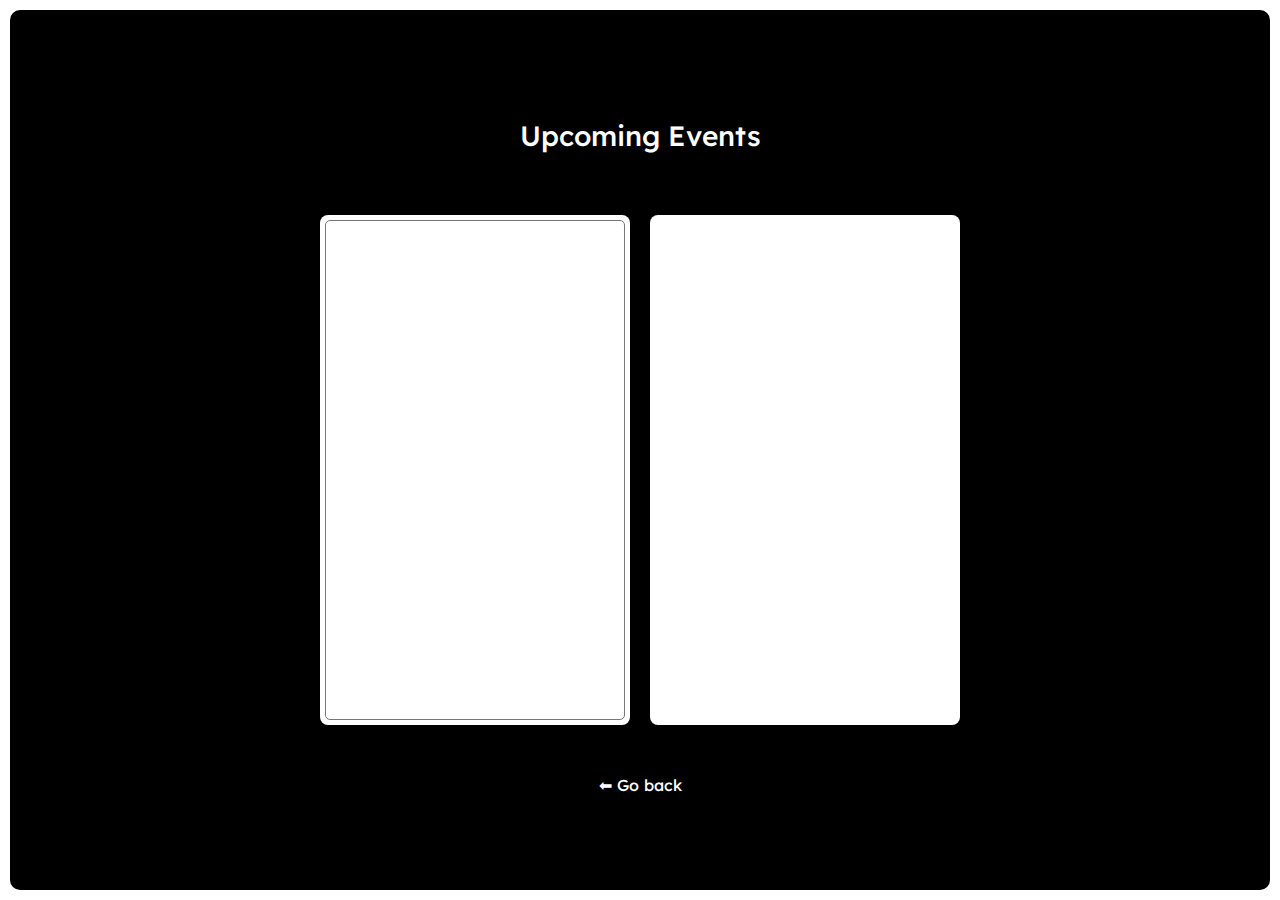
<file: calendar.html>
<!DOCTYPE html>
<html lang="en">
<head>
    <meta charset="UTF-8">
    <meta name="viewport" content="width=device-width, initial-scale=1.0">
    <title>Calendar - Oriental Healing Arts Center</title>
    <link rel="preconnect" href="https://fonts.googleapis.com">
    <link rel="preconnect" href="https://fonts.gstatic.com" crossorigin>
    <link href="https://fonts.googleapis.com/css2?family=Lexend:wght@300;400;500;600&family=Young+Serif&display=swap" rel="stylesheet">
    <link rel="stylesheet" href="styles.css">
</head>
<body id="calendar">
    
    <div class="content">

        <div class="banner">
            <h1>Upcoming Events</h1>
        </div>

        <div class="events" >
            <div class="iframe"> 
                <iframe src="https://calendar.google.com/calendar/embed?height=600&wkst=1&ctz=America%2FAnchorage&showPrint=0&mode=AGENDA&showTitle=0&showCalendars=0&src=b3JpZW50YWxoZWFsaW5nYXJ0c2NlbnRlckBnbWFpbC5jb20&color=%23039BE5" style="border:solid 1px #777" width="300" height="500" frameborder="0" scrolling="no"></iframe>
            </div>  
            <div class="iframe"> 
                <iframe src="https://www.facebook.com/plugins/page.php?href=https%3A%2F%2Fwww.facebook.com%2Forientalhealingartscenter&tabs=timeline&width=340&height=500&small_header=false&adapt_container_width=true&hide_cover=false&show_facepile=true&appId=383282849255305" width="300" height="500" style="border:none;overflow:hidden" scrolling="no" frameborder="0" allowfullscreen="true" allow="autoplay; clipboard-write; encrypted-media; picture-in-picture; web-share"></iframe>
            </div>  
        </div>

        <div class="back">
            <a class="back-button" href="/.">⬅ Go back</a>
        </div>

    </div>
    <script src="script.js"></script>
</body>
</html>
</file>
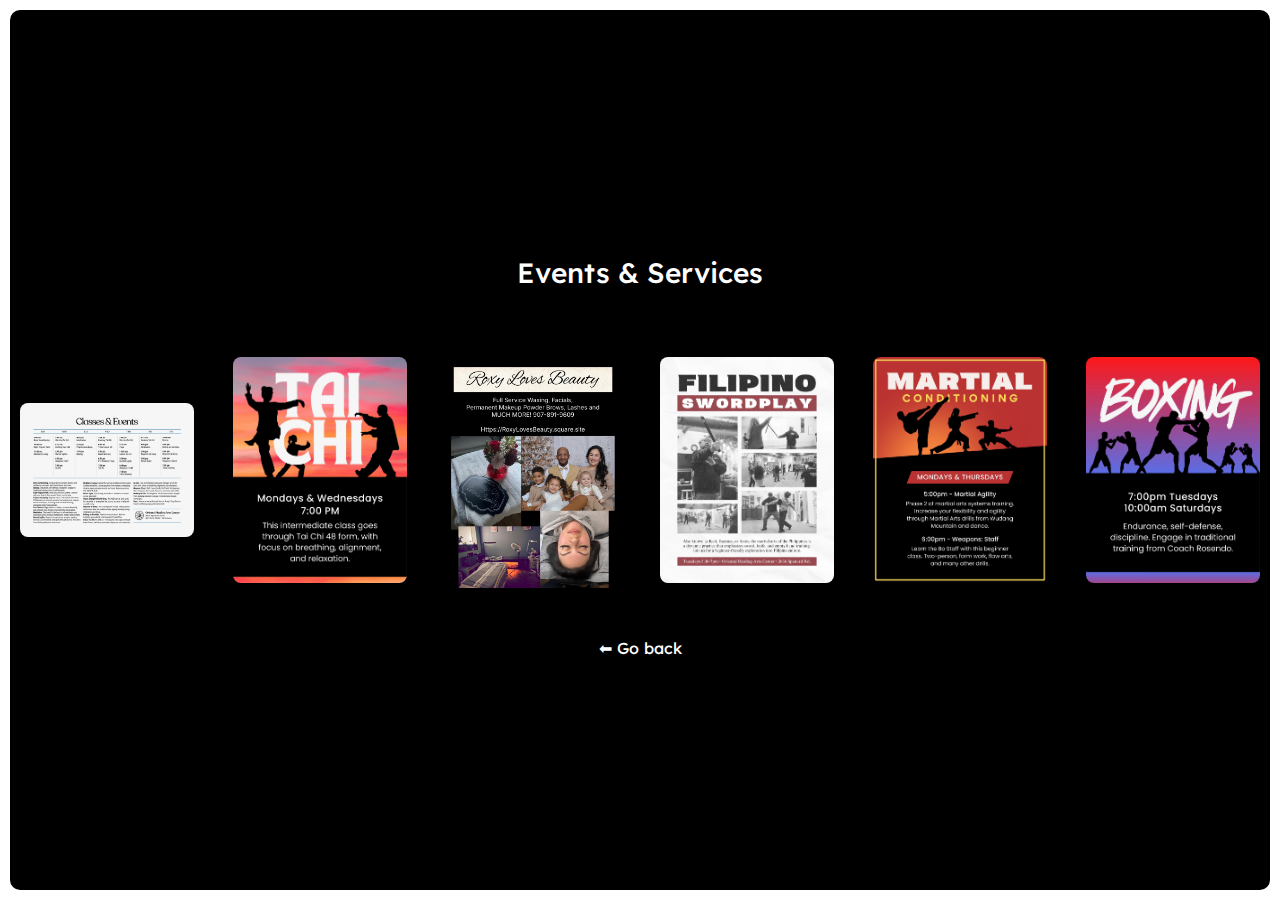
<file: events.html>
<!DOCTYPE html>
<html lang="en">
<head>
    <meta charset="UTF-8">
    <meta name="viewport" content="width=device-width, initial-scale=1.0">
    <title>Classes and Events</title>
    <link rel="preconnect" href="https://fonts.googleapis.com">
    <link rel="preconnect" href="https://fonts.gstatic.com" crossorigin>
    <link href="https://fonts.googleapis.com/css2?family=Lexend:wght@300;400;500;600&family=Young+Serif&display=swap" rel="stylesheet">
    <link rel="stylesheet" href="styles.css">
</head>
<body id="calendar">
    
    <div class="content">

        <div class="banner">
            <h1>Events & Services</h1>
        </div>

        <div class="events" >
            <a href="assets/events.jpg">
                <img src="assets/events.jpg">                
            </a>
            <a href="assets\event-tc.jpg">
                <img src="assets\event-tc.jpg">
            </a>
            <a href="assets/service-roxy.jpeg">
                <img src="assets/service-roxy.jpeg">
            </a>
            <a href="assets\event-fma.jpg">
                <img src="assets\event-fma.jpg">
            </a>
            <a href="assets\event-mc.jpg">
                <img src="assets\event-mc.jpg">
            </a>
            <a href="assets\event-boxing.jpg">
                <img src="assets\event-boxing.jpg">
            </a>
        </div>

        <div class="back">
            <a class="back-button" href="/.">⬅ Go back</a>
        </div>

    </div>
    <script src="script.js"></script>
</body>
</html>
</file>
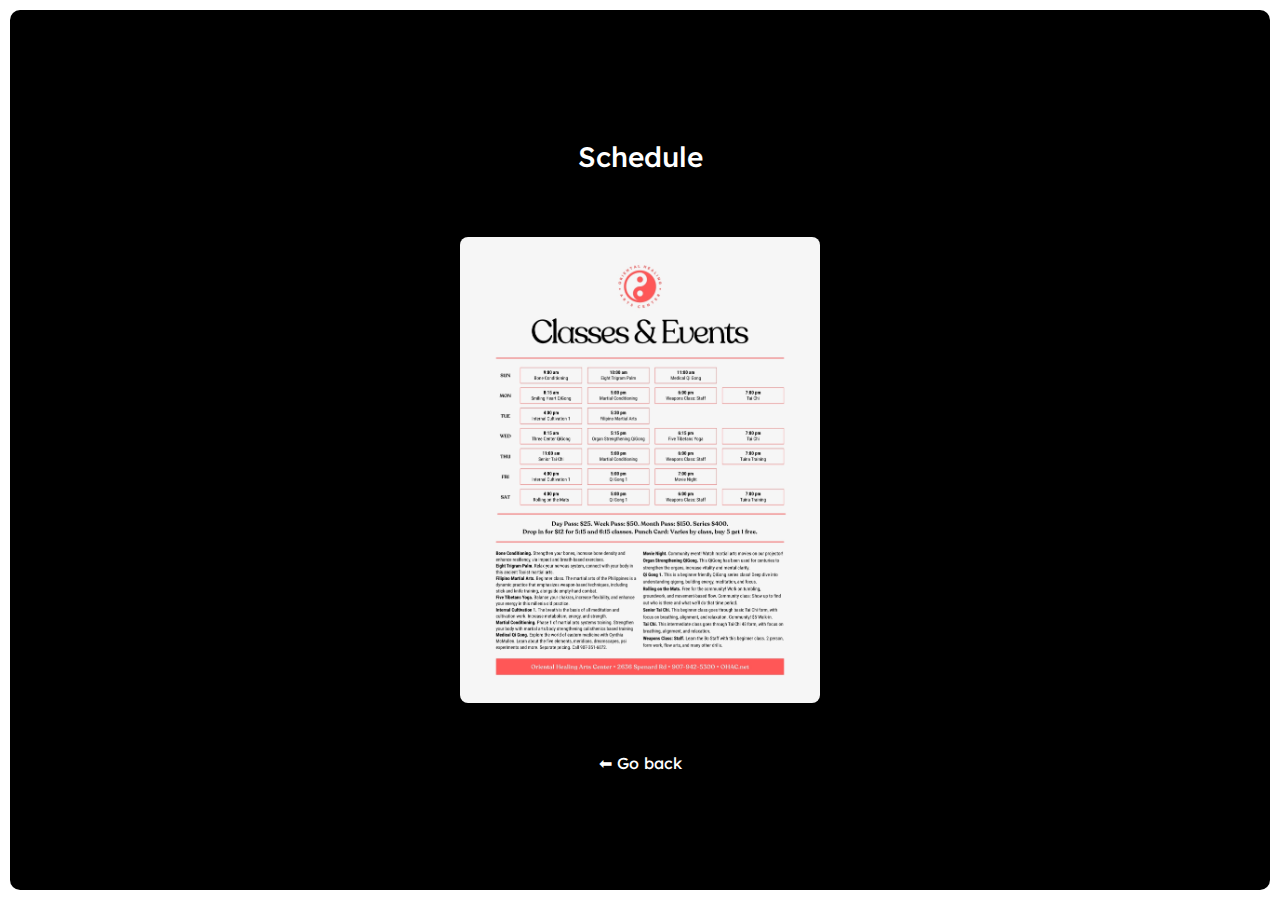
<file: products.html>
<!DOCTYPE html>
<html lang="en">
<head>
    <meta charset="UTF-8">
    <meta name="viewport" content="width=device-width, initial-scale=1.0">
    <title>Classes and Events</title>
    <link rel="preconnect" href="https://fonts.googleapis.com">
    <link rel="preconnect" href="https://fonts.gstatic.com" crossorigin>
    <link href="https://fonts.googleapis.com/css2?family=Lexend:wght@300;400;500;600&family=Young+Serif&display=swap" rel="stylesheet">
    <link rel="stylesheet" href="styles.css">
</head>
<body id="calendar">
    
    <div class="content">

        <div class="banner">
            <h1>Schedule</h1>
        </div>

        <div class="events" >
            <a href="assets\ohac-schedule.jpg">
                <img src="assets\ohac-schedule.jpg">
            </a>
        </div>

        <div class="back">
            <a class="back-button" href="/.">⬅ Go back</a>
        </div>

    </div>
    <script src="script.js"></script>
</body>
</html>
</file>
<file: styles.css>
/* Reset and base styles */
* {
    margin: 0;
    padding: 0;
    box-sizing: border-box;
    
}

a {
    text-decoration: none;
    color: inherit;
}

/* Body styles - using flexbox for centering */
body {
    font-family: 'Lexend', sans-serif;
    -ms-overflow-style: none;  /* IE and Edge */
    scrollbar-width: none;  /* Firefox */
    color: white;
    background-color: #ffffff;
    overflow: hidden;
    position: relative;
    display: flex;
    justify-content: center;
    align-items: stretch;
    height: 100svh;
    min-height: 100%;
    padding: 10px 10px;
}

body::-webkit-scrollbar {
    display: none;
}

.content {
    width: 100vw;
    display: flex;
    flex-direction: column;
    align-items: center;
    border-radius: 10px;
    background: #000000;
	background-size: 400% 400%;
	animation: gradient 15s ease infinite;
    color: white;
    overflow: auto;
    -ms-overflow-style: none;  /* IE and Edge */
    scrollbar-width: none;  /* Firefox */
}

.banner {
    display: flex;
    justify-content: center;
    align-items: center;
    flex-direction: column;
    align-items: center;
    /* gap: 20px; */
    max-width: 100vw;
}

.banner img {
    object-fit: cover;
    display: block;
    width: 100vw;
    max-width: 100%;
}

.banner h1 {
    font-weight: 500;
    font-size: 28px;
    /* padding: 60px 40px; */
    text-align: center;
}

/* HOME ======================================================================== */
/* Main container that will hold all content */

/* Center content wrapper - using flexbox for vertical layout */
#home .content {
    justify-content: center;
    background: radial-gradient(circle at 0% 50%, #000000, #000000, #04001f, #03012f, #030925, #000000, #000000);
      background-size: 400% 400%;
      animation: moveGradient 120s linear infinite;
}

@keyframes moveGradient {
      0% {
        background-position: 0% 50%;
      }
      25% {
        background-position: 100% 50%;
      }
      50% {
        background-position: 100% 100%;
      }
      75% {
        background-position: 0% 100%;
      }
      100% {
        background-position: 0% 50%;
      }
    }

/* Logo styling */
.logo {
    width: 120px;
    /* height: 74px; */
}

.logo img {
    width: 100%;
    /* height: 100%; */
    filter: invert(1);
}

/* Center name styling */
.name {
    font-family: 'Young Serif', serif;
    color: #fff;
    text-align: center;
    margin-top: 20px;
    font-size: 20px;
    font-weight: 400;
    max-width: 240px;
}

/* Divider styling */
#home .divider {
    width: 30px;
    height: 2px;
    background-color: #fff;
    margin: 25px 0px 20px;
}

/* Menu styling - using flexbox */
.menu {
    width: 100%;
    text-align: center;
}

.menu ul {
    list-style: none;
    display: flex;
    flex-direction: column;
    align-items: center;
    gap: 5px;
    width: 100%;
}

.menu a {
    font-family: 'Lexend', sans-serif;
    font-size: 14px;
    color: #fff;
    text-decoration: none;
    text-transform: uppercase;
    letter-spacing: 0.03em;
    transition: all 0.3s ease;
    display: flex;
    justify-content: center;
    align-items: center;
    width: 140px;
    height: 40px;
}

.menu a:hover {
    background-color: #fff;
    color: #000;
    border-radius: 2px;
}

/* ABOUT ======================================================================== */

#about .logo {
    margin: 70px 0px 10px;
}
#about h1 {
    margin: 0px 30px 40px;
    max-width: 300px;
}

#about .text {
    max-width: 600px;
    padding: 40px 40px;
}
#about p {
    line-height: 2;
    font-size: 15px;
    font-weight: 300;
    text-align: justify;
}

@media screen and (min-width: 601px) {
    #about .banner img {
        max-width: 600px;
        border-radius: 4px;
    }
}

/* BOOK ======================================================================== */

#book .banner {
    margin-bottom: 40px;
}

@media screen and (min-width: 640px) {
    #book .banner img {
        height: 600px;
        
    }
}

#book .text {
    padding: 0px 30px;
    max-width: 400px;
}

@media screen and (min-width: 601px) {
    #book .text {
        border-radius: 16px;
        padding: 0px 30px;
        width: 100%;
        max-width: 500px;
    }
}

#book .text h1,h2,h3,h4,h5,h6 {
    font-weight: 400;
    margin-bottom: 10px;
}

@media screen and (min-width: 640px) {
    #book h1 {
        font-size: 42px;
    }
}

#book .text p {
    font-weight: 300;
    margin-bottom: 10px;
    line-height: 1.75;
}

#book .text h1,h2,p {
    padding: 0px 10px;
}

blockquote {
    background-color: #111;
    border-radius: 4px;
    padding: 20px;
    margin: 20px 0px 20px;
}

#book .iframe {
    background-color: white;
    margin: 0px auto;
    border-radius: 16px;
    padding: 15px 0px;
    width: 100%;
    max-width: 340px;
}

@media screen and (min-width: 601px) {
    #book .iframe {
        padding: 20px 0px;
        width: 100%;
        max-width: 600px;
    }
}

/* CALENDAR ======================================================================== */

#calendar {
    background-color: #ffffff;
    /* overflow: hidden; */
    position: relative;
    display: flex;
    justify-content: center;
    align-items: stretch;
}

#calendar .banner {
    display: flex;
    justify-content: center;
    align-items: center;
    /* padding: 20px 20px; */
    min-height: 160px;
    color: white;
}

#calendar .banner h1 {
    font-weight: 500;
    font-size: 28px;
    /* text-transform: uppercase; */
}

.events {
    display: flex;
    flex-direction: column;
    align-items: center;
    justify-content: center;
    width: 100%;
    gap: 20px;
}

@media screen and (min-width: 640px) {
    .events {
        flex-direction: row;
        
    }
}

@media screen and (min-width: 640px) {
    #calendar .content {
        justify-content: center;
        align-items: stretch;
    }
}

.events img {
    display: block;
    margin: 0px auto;
    width: 90%;
    max-width: 400px;
    border-radius: 8px;
}

.events .iframe {
    padding: 5px;
    background-color: white;
    border-radius: 8px;
    margin: 0px;
}

.events .iframe iframe {
    border-radius: 5px;
}

/* PICTURES ======================================================================== */

/* Pictures page styles */
#photos {
    background-color: #ffffff;
    /* overflow: hidden; */
    position: relative;
    display: flex;
    justify-content: center;
    align-items: stretch;
    /* height: 100vh; */
}

#photos .banner {
    display: flex;
    justify-content: center;
    align-items: center;
    /* padding: 20px 20px; */
    /* min-height: 200px; */
    color: white;
    font-weight: 500;
    font-size: 28px;
    padding: 75px;
}

#photos .banner h1 {
    font-weight: 400;
    font-size: 28px;
    /* text-transform: uppercase; */
}



/* Photo grid styling - two column square layout */
.photo-grid {
    display: grid;
    grid-template-columns: repeat(2, 1fr);
    gap: 10px;
    width: 100%;
    margin: 0px auto;
    max-width: 600px;
    padding: 0px 20px;
    height: 100%;
    overflow: auto;
    -ms-overflow-style: none;  /* IE and Edge */
    scrollbar-width: none;  /* Firefox */
}

.photo {
    position: relative;
    width: 100%;
    padding-bottom: 100%; /* Creates a square aspect ratio */
    overflow: hidden;
}

.photo img {
    position: absolute;
    top: 0;
    left: 0;
    width: 100%;
    height: 100%;
    object-fit: cover; /* This ensures the image covers the square area properly */
    border-radius: 2px; 
    transition: transform 0.3s ease;
    cursor: pointer;
}

.photo:hover img {
    transform: scale(1.05);
}

/* Media query for larger screens (>600px) - three column layout */
@media screen and (min-width: 601px) {
    .photo-grid {
        grid-template-columns: repeat(3, 1fr);
        max-width: 900px; /* Increased max-width to accommodate the wider layout */
    }
}

.lightbox {
    background-color: rgba(0, 0, 0, 0.97);
    display: none;
    justify-content: center;
    align-items: center;
    position: fixed;
    width: 100vw;
    height: 100vh;
    top: 0;
    left: 0;
    z-index: 1000;
    cursor: pointer;
}

.lightbox.active {
    display: flex;
}

.lightbox-content {
    position: relative;
    max-width: 100%;
    max-height: 90%;
    display: flex;
    justify-content: center;
    align-items: center;
}

.lightbox img {
    max-width: 100%;
    max-height: 90vh;
    object-fit: contain;
    cursor: default;
}

.lightbox-nav {
    position: absolute;
    width: 100%;
    display: flex;
    justify-content: space-between;
    top: 50%;
    transform: translateY(-50%);
    z-index: 1001;
    opacity: 1;
    transition: opacity 0.5s ease;
}

.lightbox-nav button {
    background-color: rgba(0, 0, 0, 0.0);
    color: white;
    border: none;
    border-radius: 50%;
    /* width: 40px; */
    /* height: 40px; */
    font-size: 20px;
    cursor: pointer;
    margin: 0 20px;
    display: flex;
    justify-content: center;
    align-items: center;
}

/* IFRAME ======================================================================== */
    

.iframe {
    display: flex;
    justify-content: center;
    margin: 0px auto;
}


/* MOBILE DESKTOP ======================================================================== */
.desktop {
    display: none;
}

@media screen and (min-width: 601px) {
    .mobile {
        display: none;
    }
    .desktop {
        display: block;
    }
}


/* BACK ======================================================================== */

.back {
    /* background-color: black; */
    width: 100%;
    padding: 50px;
    display: flex;
    justify-content: center;
    align-items: center;
}
.back-button {
    color: white;
    text-decoration: none;
    max-width: 100%;
    font-weight: 450;
}
</file>
